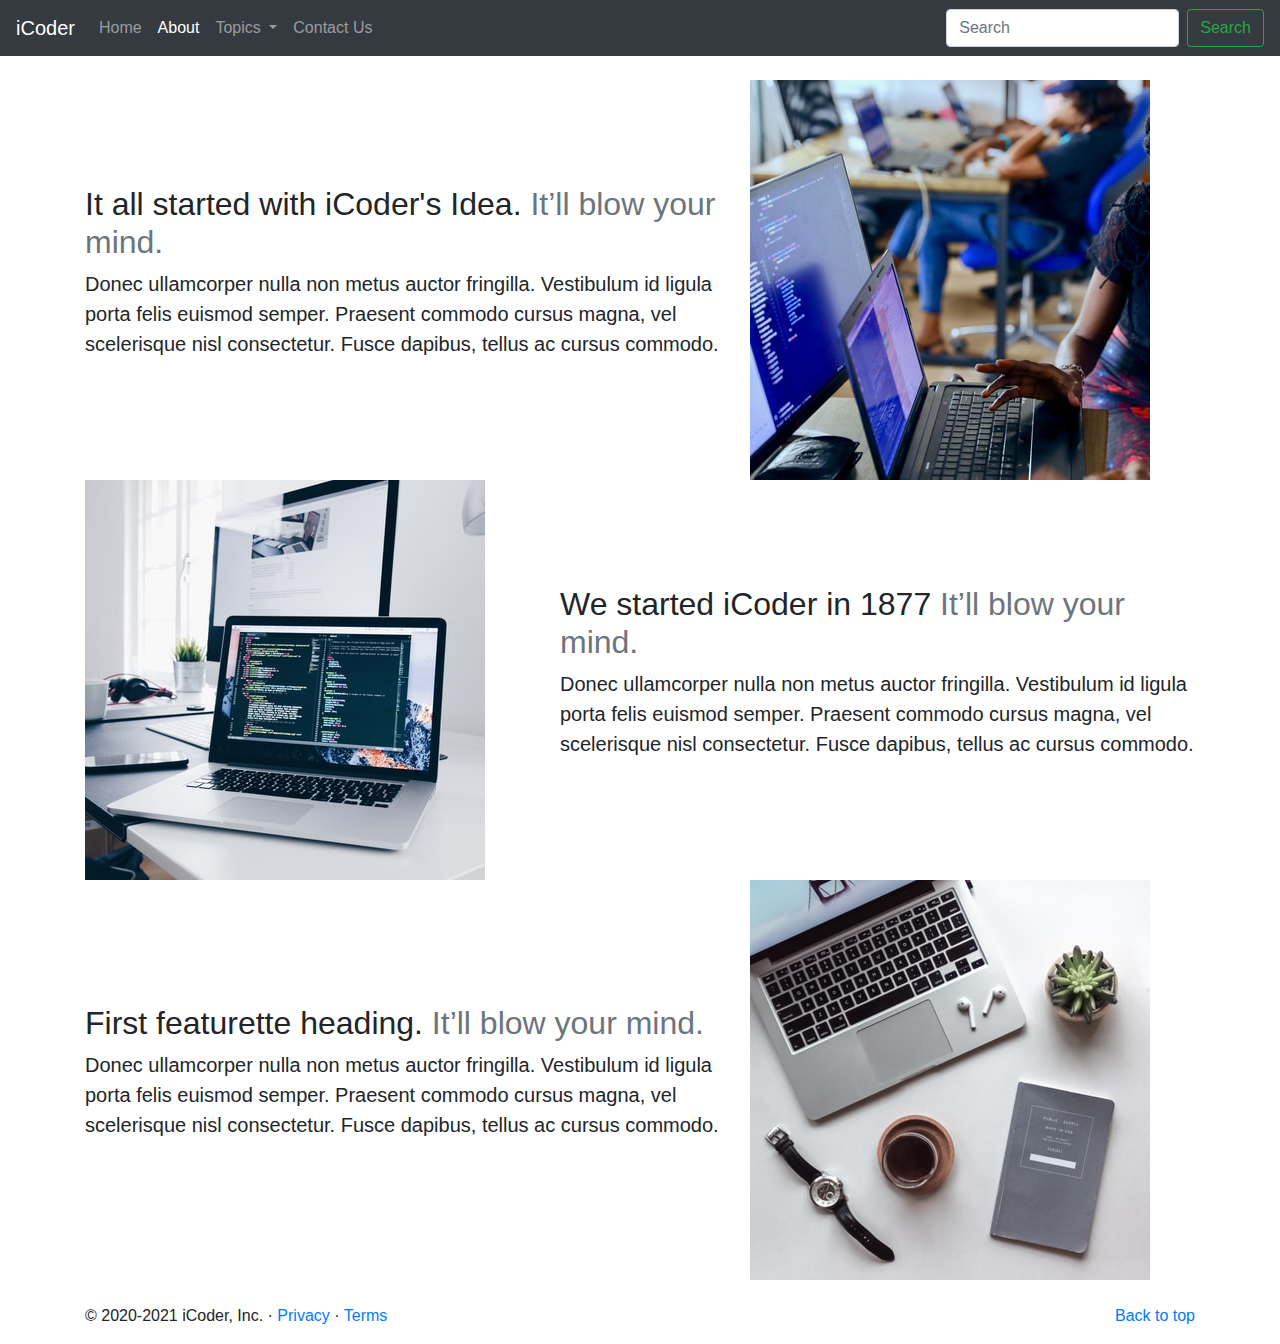
<file: Project - 1 ( iCoder - CWH )/about.html>
<!doctype html>
<html lang="en">

<head>
    <!-- Required meta tags -->
    <meta charset="utf-8">
    <meta name="viewport" content="width=device-width, initial-scale=1, shrink-to-fit=no">

    <!-- Bootstrap CSS -->
    <link rel="stylesheet" href="https://stackpath.bootstrapcdn.com/bootstrap/4.4.1/css/bootstrap.min.css"
        integrity="sha384-Vkoo8x4CGsO3+Hhxv8T/Q5PaXtkKtu6ug5TOeNV6gBiFeWPGFN9MuhOf23Q9Ifjh" crossorigin="anonymous">

    <title>iCoder - Himank</title>
</head>

<body>
    <nav class="navbar navbar-expand-lg navbar-dark bg-dark">
        <a class="navbar-brand" href="#">iCoder</a>
        <button class="navbar-toggler" type="button" data-toggle="collapse" data-target="#navbarSupportedContent"
            aria-controls="navbarSupportedContent" aria-expanded="false" aria-label="Toggle navigation">
            <span class="navbar-toggler-icon"></span>
        </button>

        <div class="collapse navbar-collapse" id="navbarSupportedContent">
            <ul class="navbar-nav mr-auto">
                <li class="nav-item">
                    <a class="nav-link" href="/">Home <span class="sr-only">(current)</span></a>
                </li>
                <li class="nav-item active">
                    <a class="nav-link" href="/about.html">About</a>
                </li>

                <li class="nav-item dropdown">
                    <a class="nav-link dropdown-toggle" href="#" id="navbarDropdown" role="button"
                        data-toggle="dropdown" aria-haspopup="true" aria-expanded="false">
                        Topics
                    </a>
                    <div class="dropdown-menu" aria-labelledby="navbarDropdown">
                        <a class="dropdown-item" href="#">Technology</a>
                        <a class="dropdown-item" href="#">Web Development</a>
                        <div class="dropdown-divider"></div>
                        <a class="dropdown-item" href="#">Support</a>
                        <a class="dropdown-item" href="#">Write for us</a>
                    </div>
                </li>
                <li class="nav-item">
                    <a class="nav-link" href="/contact.html">Contact Us</a>
                </li>


            </ul>
            <form class="form-inline my-2 my-lg-0">
                <input class="form-control mr-sm-2" type="search" placeholder="Search" aria-label="Search">
                <button class="btn btn-outline-success my-2 my-sm-0" type="submit">Search</button>
            </form>
        </div>
    </nav>

    <div class="container my-4">
        <div class="row featurette d-flex justify-content-center align-items-center">
            <div class="col-md-7">
                <h2 class="featurette-heading">It all started with iCoder's Idea. <span class="text-muted">It’ll blow your
                        mind.</span></h2>
                <p class="lead">Donec ullamcorper nulla non metus auctor fringilla. Vestibulum id ligula porta felis
                    euismod semper. Praesent commodo cursus magna, vel scelerisque nisl consectetur. Fusce dapibus,
                    tellus ac cursus commodo.</p>
            </div>
            <div class="col-md-5">
                <img class="img-fluid" src="about-1.jpg" alt="">
                 
            </div>
        </div>
        <div class="row featurette d-flex justify-content-center align-items-center">
            <div class="col-md-7 order-md-2">
                <h2 class="featurette-heading">We started iCoder in 1877 <span class="text-muted">It’ll blow your
                        mind.</span></h2>
                <p class="lead">Donec ullamcorper nulla non metus auctor fringilla. Vestibulum id ligula porta felis
                    euismod semper. Praesent commodo cursus magna, vel scelerisque nisl consectetur. Fusce dapibus,
                    tellus ac cursus commodo.</p>
            </div>
            <div class="col-md-5 order-md-1">
                <img class="img-fluid" src="about-2.jpg" alt="">
                 
            </div>
        </div>
        <div class="row featurette d-flex justify-content-center align-items-center">
            <div class="col-md-7">
                <h2 class="featurette-heading">First featurette heading. <span class="text-muted">It’ll blow your
                        mind.</span></h2>
                <p class="lead">Donec ullamcorper nulla non metus auctor fringilla. Vestibulum id ligula porta felis
                    euismod semper. Praesent commodo cursus magna, vel scelerisque nisl consectetur. Fusce dapibus,
                    tellus ac cursus commodo.</p>
            </div>
            <div class="col-md-5">
                <img class="img-fluid" src="about-3.jpg" alt="">
                 
            </div>
        </div>
    </div>

    <footer class="container">
        <p class="float-right"><a href="#">Back to top</a></p>
        <p>© 2020-2021 iCoder, Inc. · <a href="#">Privacy</a> · <a href="#">Terms</a></p>
      </footer>
    <!-- Optional JavaScript -->
    <!-- jQuery first, then Popper.js, then Bootstrap JS -->
    <script src="https://code.jquery.com/jquery-3.4.1.slim.min.js"
        integrity="sha384-J6qa4849blE2+poT4WnyKhv5vZF5SrPo0iEjwBvKU7imGFAV0wwj1yYfoRSJoZ+n"
        crossorigin="anonymous"></script>
    <script src="https://cdn.jsdelivr.net/npm/popper.js@1.16.0/dist/umd/popper.min.js"
        integrity="sha384-Q6E9RHvbIyZFJoft+2mJbHaEWldlvI9IOYy5n3zV9zzTtmI3UksdQRVvoxMfooAo"
        crossorigin="anonymous"></script>
    <script src="https://stackpath.bootstrapcdn.com/bootstrap/4.4.1/js/bootstrap.min.js"
        integrity="sha384-wfSDF2E50Y2D1uUdj0O3uMBJnjuUD4Ih7YwaYd1iqfktj0Uod8GCExl3Og8ifwB6"
        crossorigin="anonymous"></script>
</body>

</html>
</file>
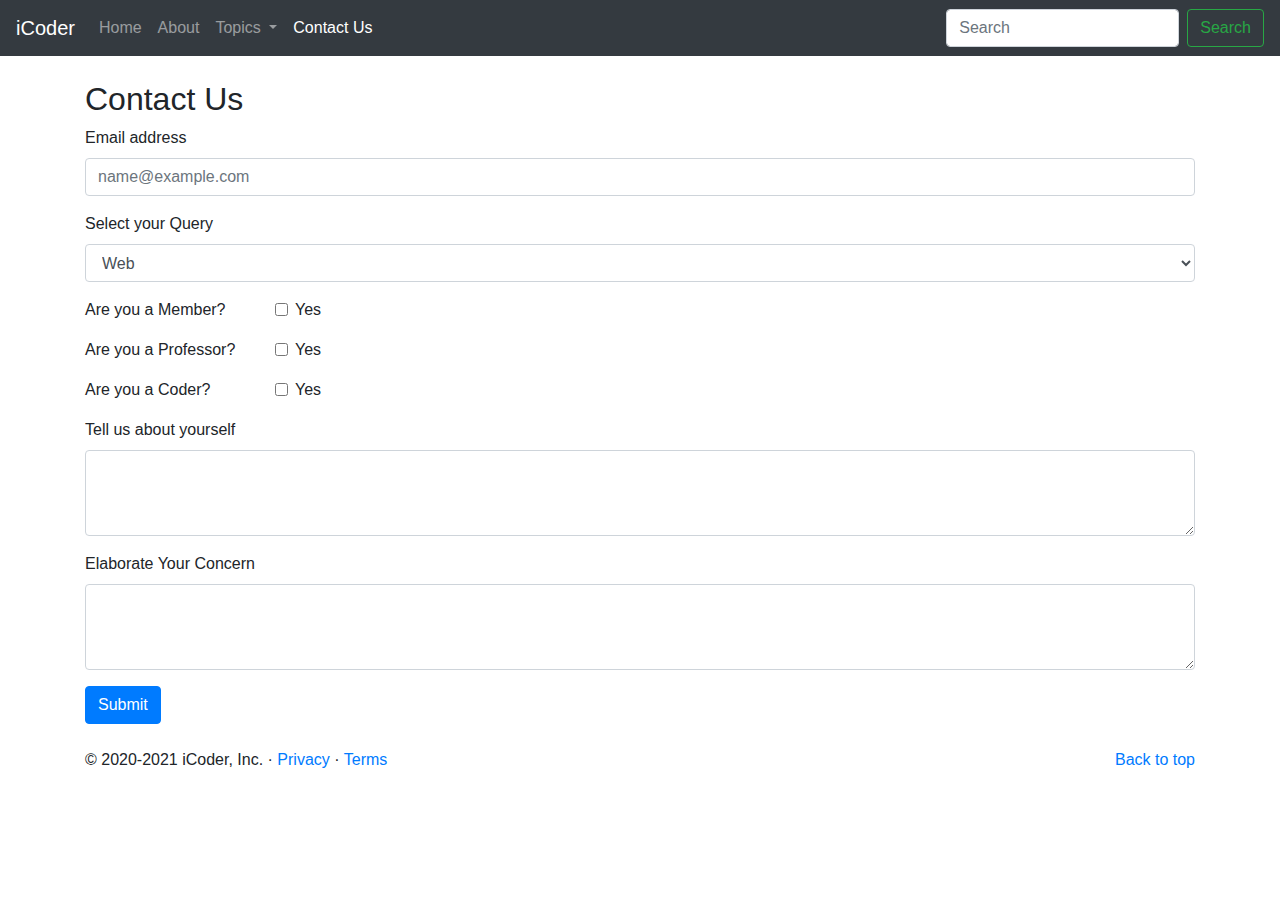
<file: Project - 1 ( iCoder - CWH )/contact.html>
<!doctype html>
<html lang="en">

<head>
    <!-- Required meta tags -->
    <meta charset="utf-8">
    <meta name="viewport" content="width=device-width, initial-scale=1, shrink-to-fit=no">

    <!-- Bootstrap CSS -->
    <link rel="stylesheet" href="https://stackpath.bootstrapcdn.com/bootstrap/4.4.1/css/bootstrap.min.css"
        integrity="sha384-Vkoo8x4CGsO3+Hhxv8T/Q5PaXtkKtu6ug5TOeNV6gBiFeWPGFN9MuhOf23Q9Ifjh" crossorigin="anonymous">

    <title>iCoder - Himank</title>
</head>

<body>
    <nav class="navbar navbar-expand-lg navbar-dark bg-dark">
        <a class="navbar-brand" href="#">iCoder</a>
        <button class="navbar-toggler" type="button" data-toggle="collapse" data-target="#navbarSupportedContent"
            aria-controls="navbarSupportedContent" aria-expanded="false" aria-label="Toggle navigation">
            <span class="navbar-toggler-icon"></span>
        </button>

        <div class="collapse navbar-collapse" id="navbarSupportedContent">
            <ul class="navbar-nav mr-auto">
                <li class="nav-item">
                    <a class="nav-link" href="/">Home <span class="sr-only">(current)</span></a>
                </li>
                <li class="nav-item">
                    <a class="nav-link" href="/about.html">About</a>
                </li>

                <li class="nav-item dropdown">
                    <a class="nav-link dropdown-toggle" href="#" id="navbarDropdown" role="button"
                        data-toggle="dropdown" aria-haspopup="true" aria-expanded="false">
                        Topics
                    </a>
                    <div class="dropdown-menu" aria-labelledby="navbarDropdown">
                        <a class="dropdown-item" href="#">Technology</a>
                        <a class="dropdown-item" href="#">Web Development</a>
                        <div class="dropdown-divider"></div>
                        <a class="dropdown-item" href="#">Support</a>
                        <a class="dropdown-item" href="#">Write for us</a>
                    </div>
                </li>
                <li class="nav-item active">
                    <a class="nav-link" href="/contact.html">Contact Us</a>
                </li>


            </ul>
            <form class="form-inline my-2 my-lg-0">
                <input class="form-control mr-sm-2" type="search" placeholder="Search" aria-label="Search">
                <button class="btn btn-outline-success my-2 my-sm-0" type="submit">Search</button>
            </form>
        </div>
    </nav>

    <div class="container my-4">
        <h2>Contact Us</h2>
        <form>
            <div class="form-group">
                <label for="exampleFormControlInput1">Email address</label>
                <input type="email" class="form-control" id="exampleFormControlInput1" placeholder="name@example.com">
            </div>
            <div class="form-group">
                <label for="exampleFormControlSelect1">Select your Query</label>
                <select class="form-control" id="exampleFormControlSelect1">
                    <option>Web</option>
                    <option>Tech Stack</option>
                    <option>Technology</option>
                    <option>Others</option>
                </select>
            </div>
            <div class="form-group row">
                <div class="col-sm-2">Are you a Member?</div>
                <div class="col-sm-10">
                    <div class="form-check">
                        <input class="form-check-input" type="checkbox" id="gridCheck1">
                        <label class="form-check-label" for="gridCheck1">
                            Yes
                        </label>
                    </div>
                </div>
            </div>
            <div class="form-group row">
                <div class="col-sm-2">Are you a Professor?</div>
                <div class="col-sm-10">
                    <div class="form-check">
                        <input class="form-check-input" type="checkbox" id="gridCheck2">
                        <label class="form-check-label" for="gridCheck2">
                            Yes
                        </label>
                    </div>
                </div>
            </div>
            <div class="form-group row">
                <div class="col-sm-2">Are you a Coder?</div>
                <div class="col-sm-10">
                    <div class="form-check">
                        <input class="form-check-input" type="checkbox" id="gridCheck3">
                        <label class="form-check-label" for="gridCheck3">
                            Yes
                        </label>
                    </div>
                </div>
            </div>

            <div class="form-group">
                <label for="exampleFormControlTextarea1">Tell us about yourself</label>
                <textarea class="form-control" id="exampleFormControlTextarea1" rows="3"></textarea>
            </div>
            <div class="form-group">
                <label for="exampleFormControlTextarea2">Elaborate Your Concern</label>
                <textarea class="form-control" id="exampleFormControlTextarea2" rows="3"></textarea>
            </div>
            <button class="btn btn-primary">Submit</button>
        </form>

    </div>

    <footer class="container">
        <p class="float-right"><a href="#">Back to top</a></p>
        <p>© 2020-2021 iCoder, Inc. · <a href="#">Privacy</a> · <a href="#">Terms</a></p>
    </footer>
    <!-- Optional JavaScript -->
    <!-- jQuery first, then Popper.js, then Bootstrap JS -->
    <script src="https://code.jquery.com/jquery-3.4.1.slim.min.js"
        integrity="sha384-J6qa4849blE2+poT4WnyKhv5vZF5SrPo0iEjwBvKU7imGFAV0wwj1yYfoRSJoZ+n"
        crossorigin="anonymous"></script>
    <script src="https://cdn.jsdelivr.net/npm/popper.js@1.16.0/dist/umd/popper.min.js"
        integrity="sha384-Q6E9RHvbIyZFJoft+2mJbHaEWldlvI9IOYy5n3zV9zzTtmI3UksdQRVvoxMfooAo"
        crossorigin="anonymous"></script>
    <script src="https://stackpath.bootstrapcdn.com/bootstrap/4.4.1/js/bootstrap.min.js"
        integrity="sha384-wfSDF2E50Y2D1uUdj0O3uMBJnjuUD4Ih7YwaYd1iqfktj0Uod8GCExl3Og8ifwB6"
        crossorigin="anonymous"></script>
</body>

</html>
</file>
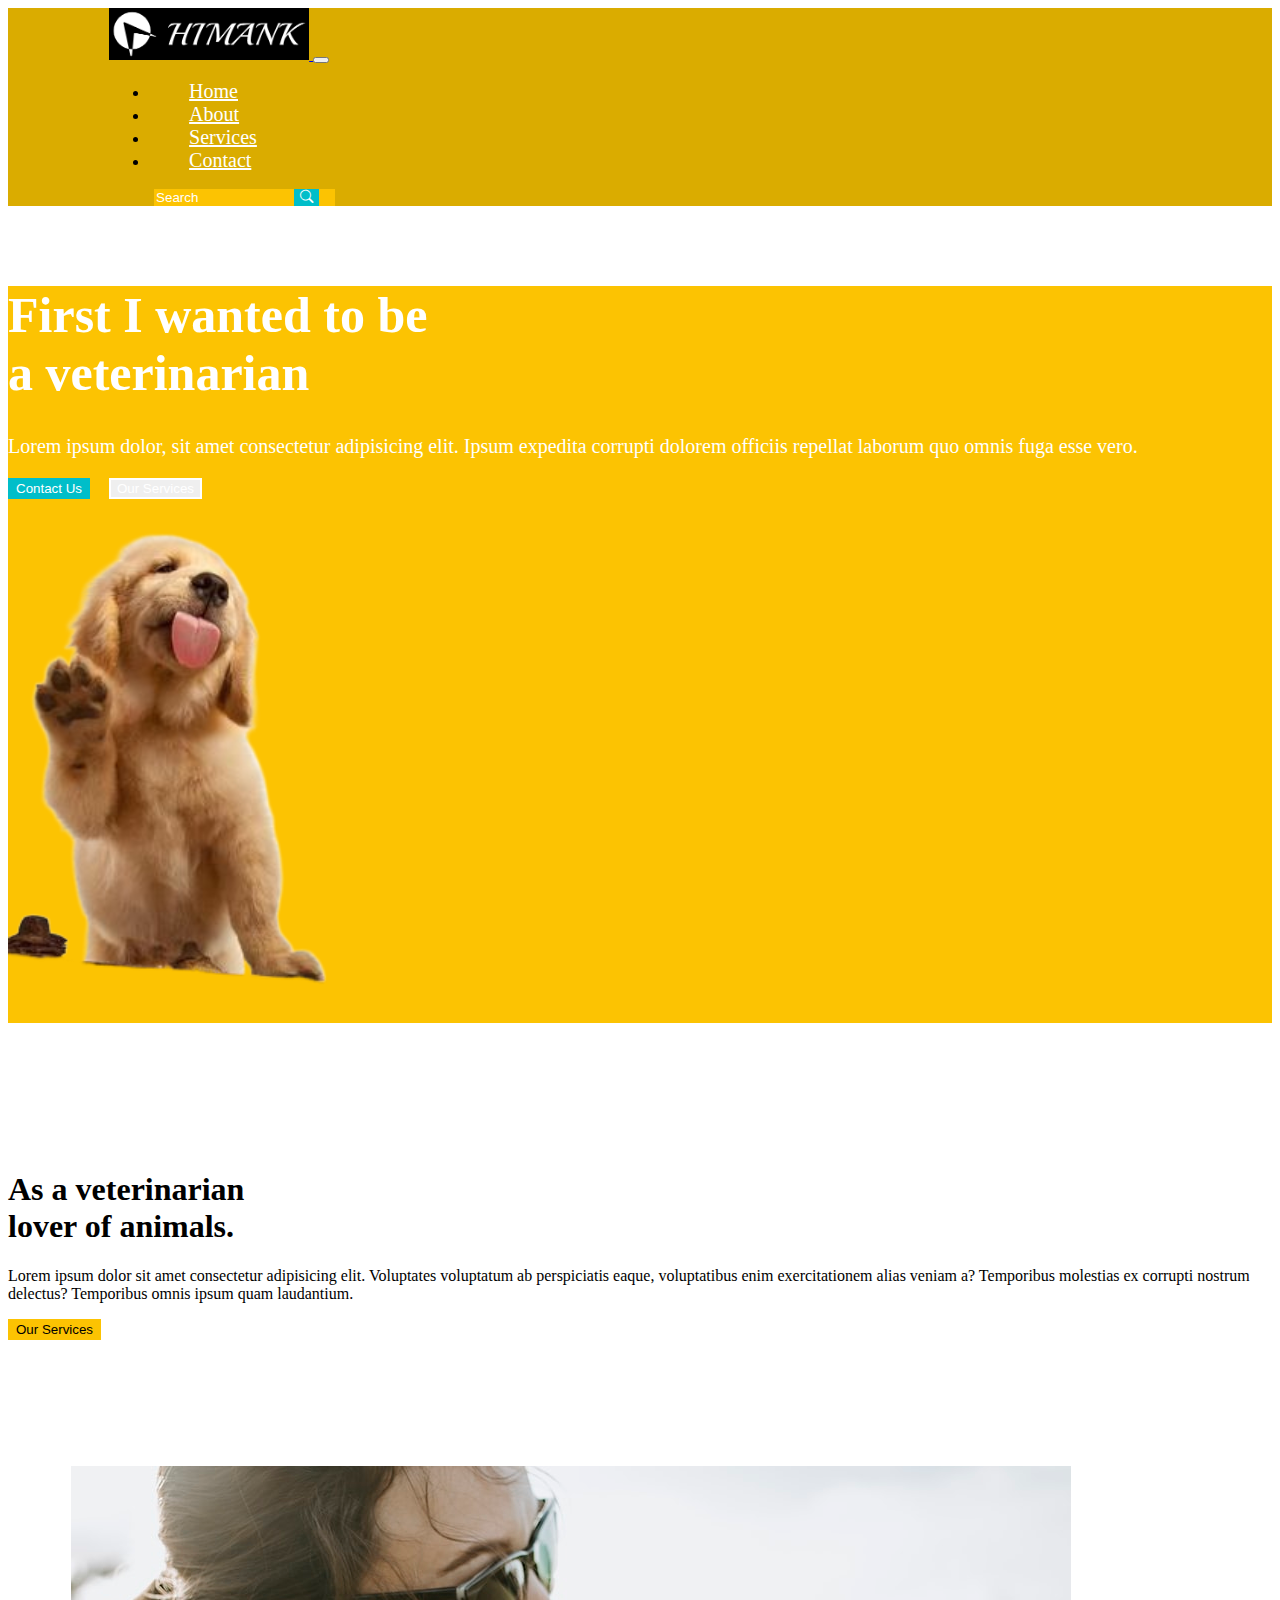
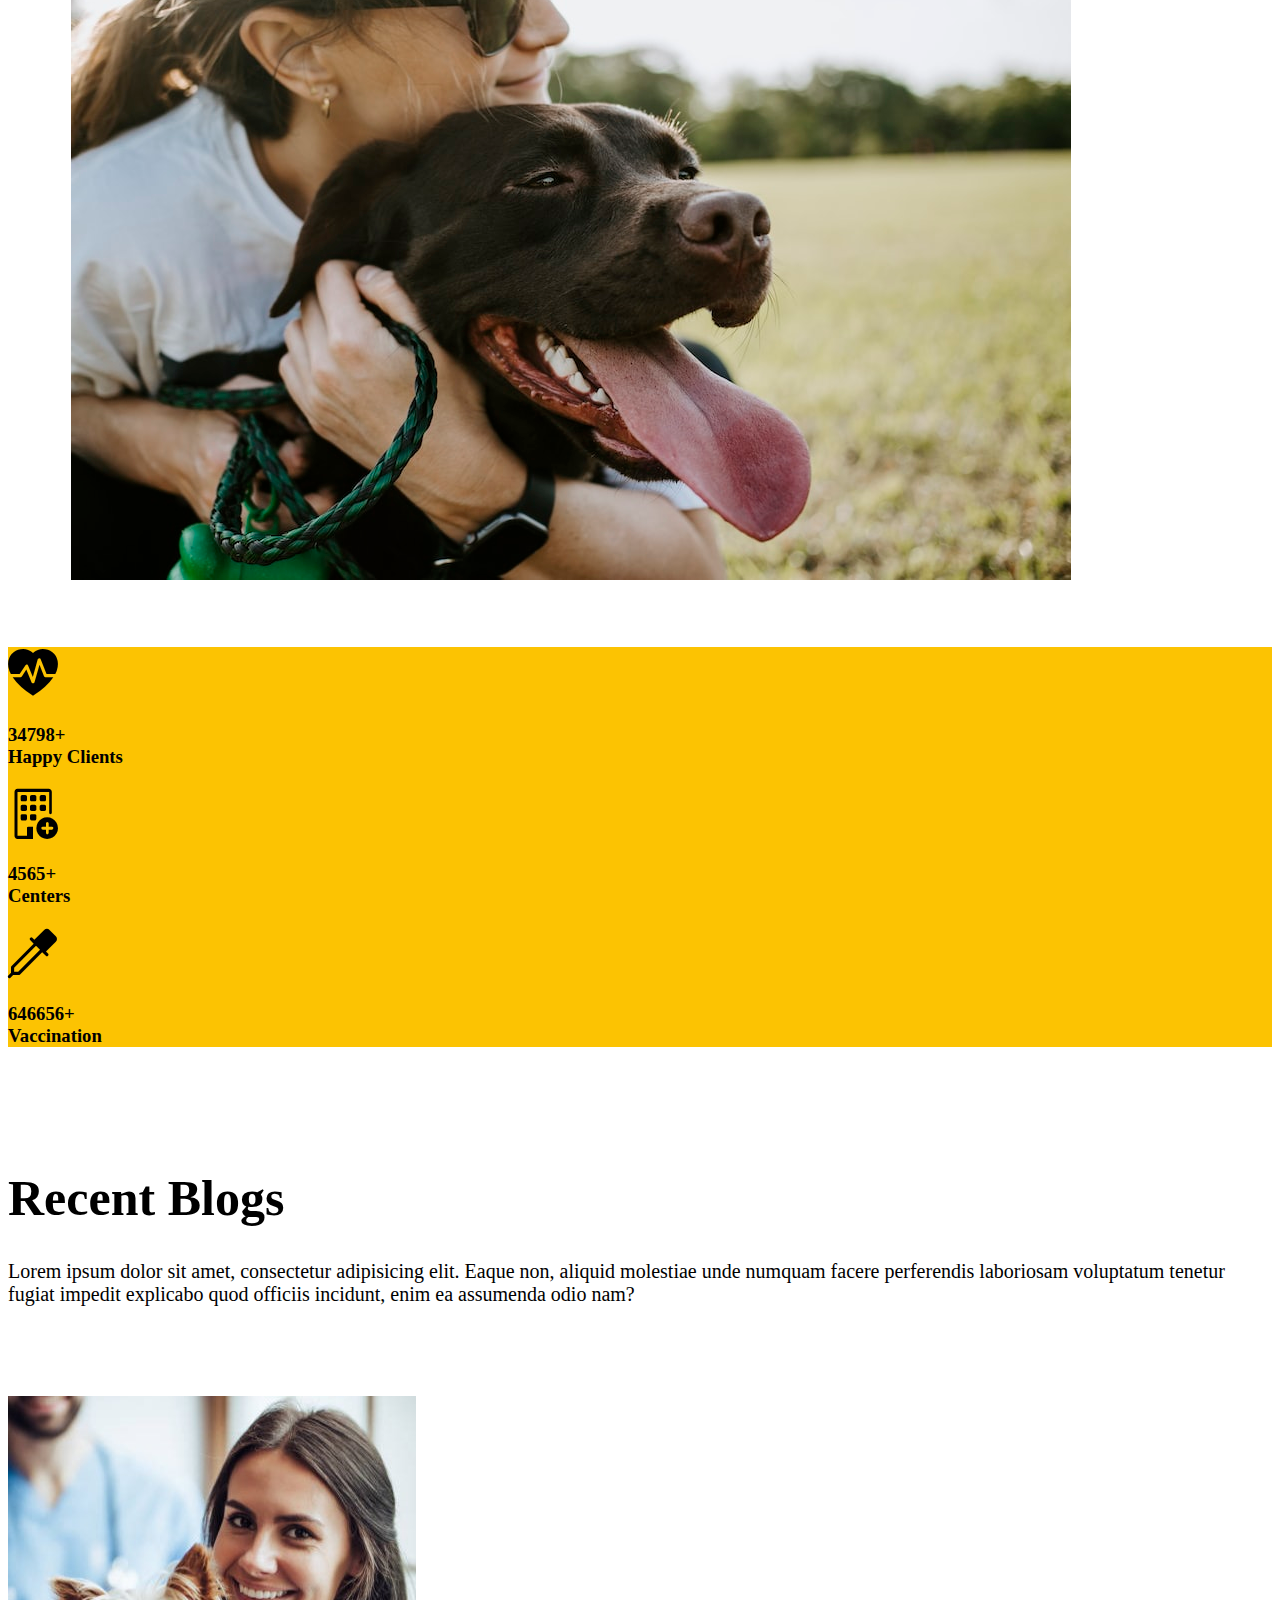
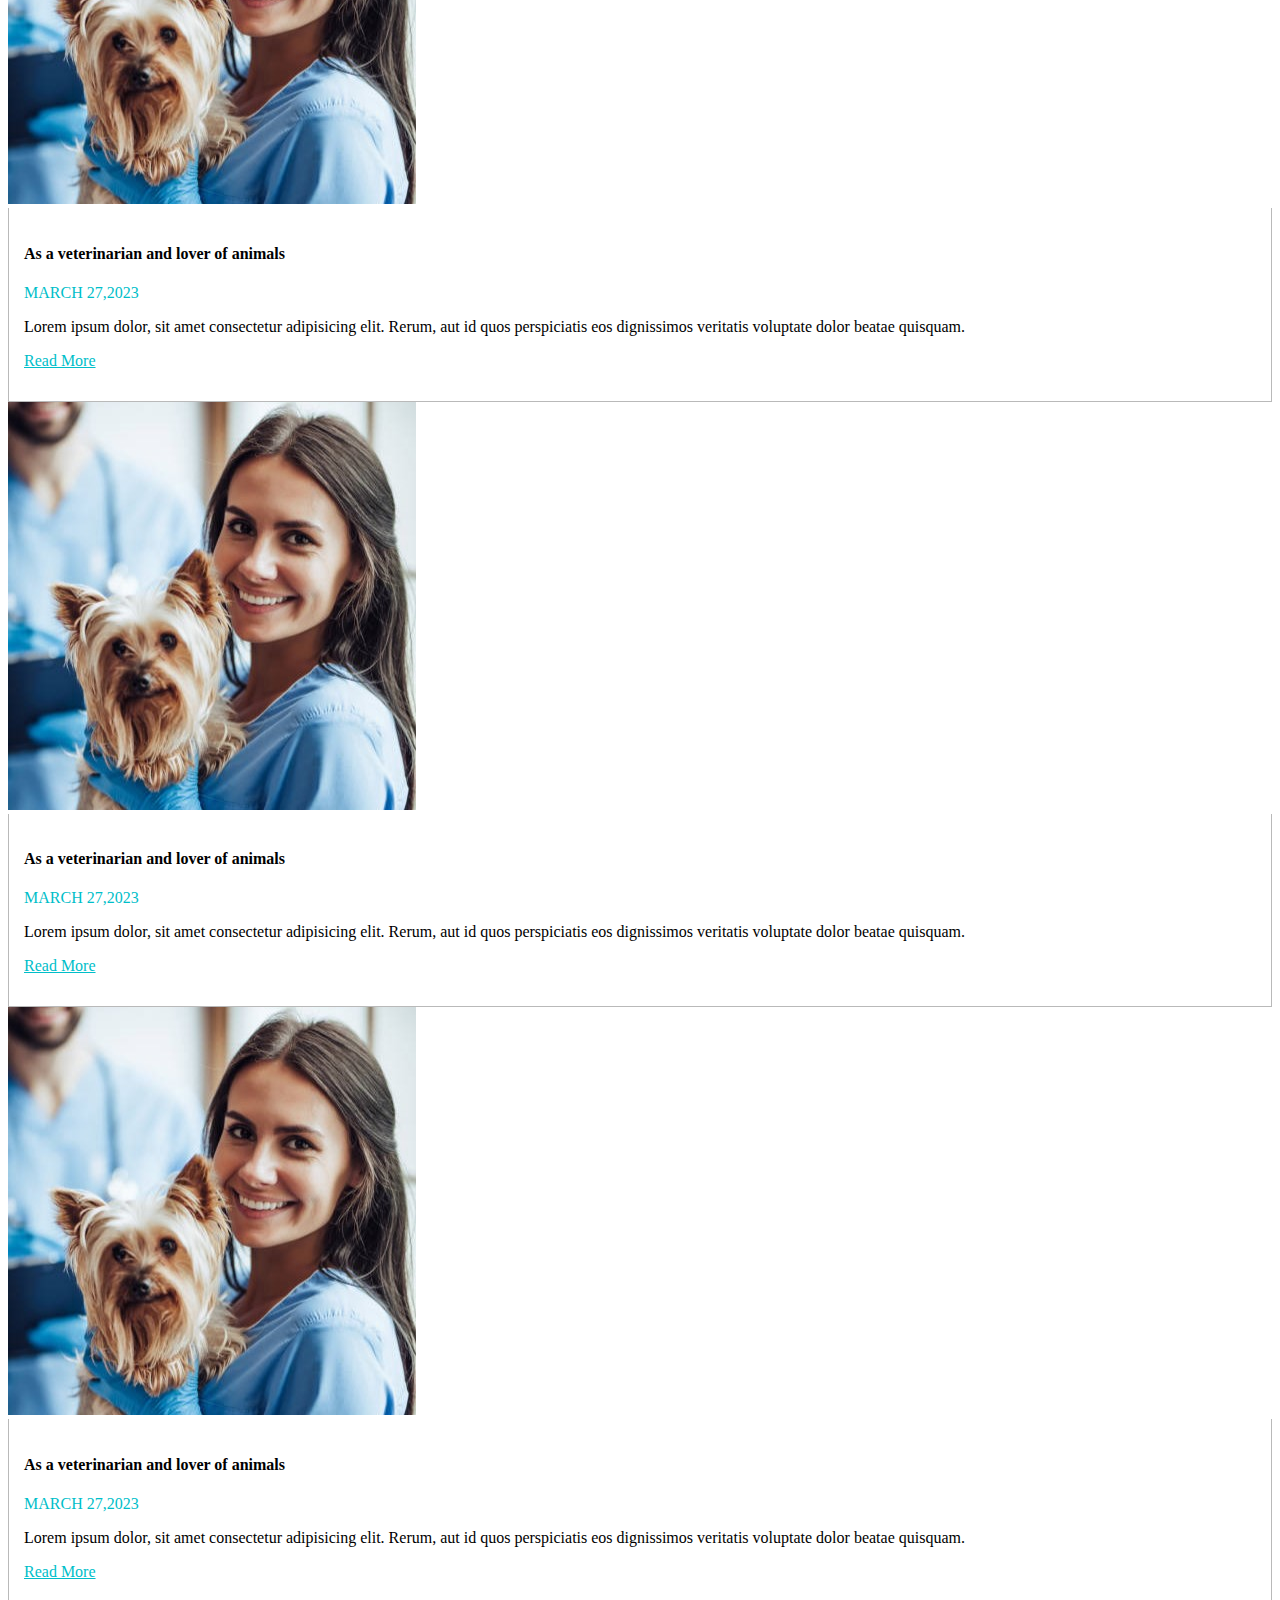
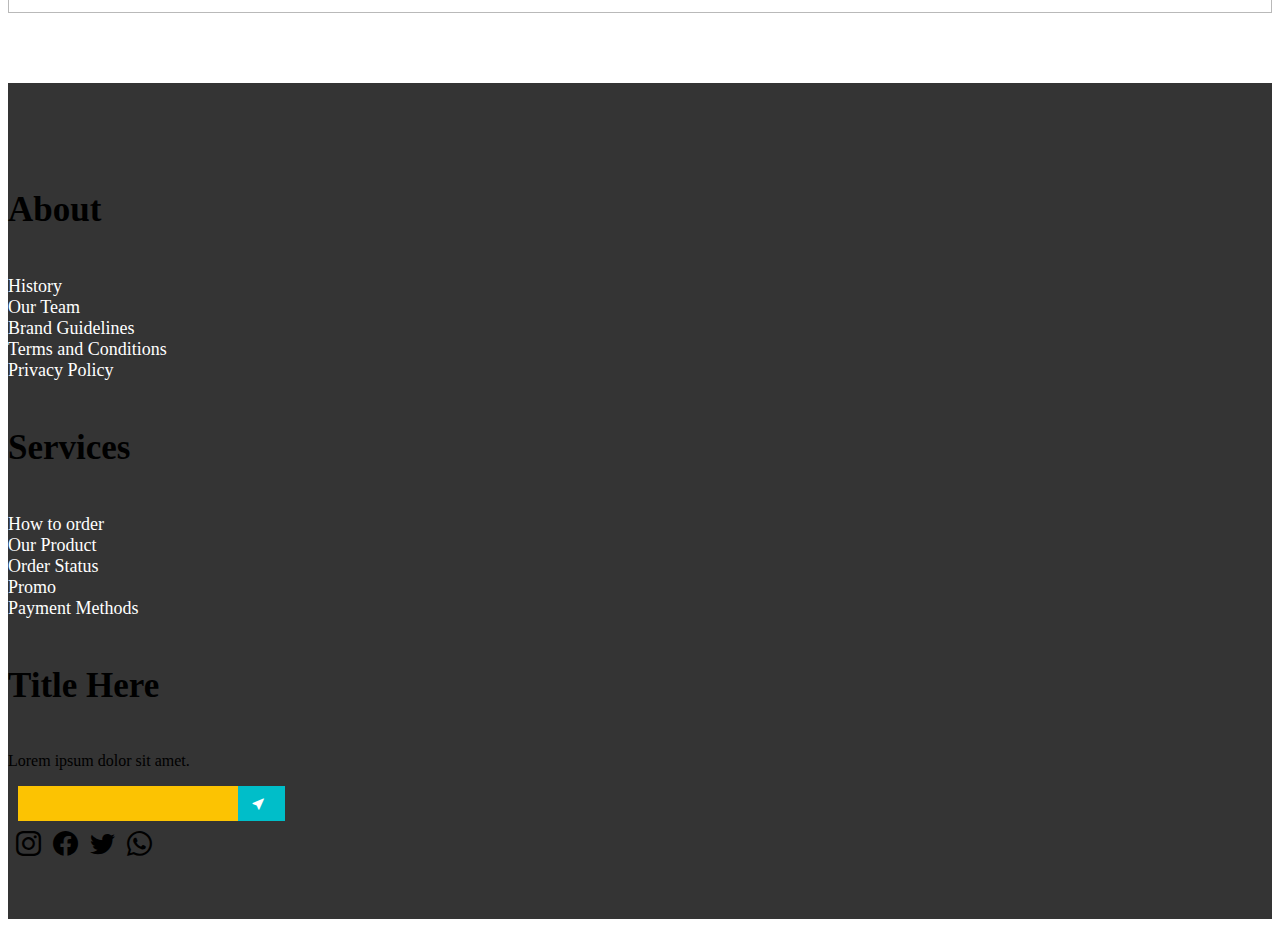
<file: Project - 2/Project2.html>
<!doctype html>
<html lang="en">

<head>
    <meta charset="utf-8">
    <meta name="viewport" content="width=device-width, initial-scale=1">
    <link rel="stylesheet" href="https://cdn.jsdelivr.net/npm/bootstrap-icons@1.10.3/font/bootstrap-icons.css">
    <link rel="stylesheet" href="Project2.css">
    <title>Project-2</title>
    <link href="https://cdn.jsdelivr.net/npm/bootstrap@5.3.0-alpha2/dist/css/bootstrap.min.css" rel="stylesheet"
        integrity="sha384-aFq/bzH65dt+w6FI2ooMVUpc+21e0SRygnTpmBvdBgSdnuTN7QbdgL+OapgHtvPp" crossorigin="anonymous">
</head>

<body>
    <nav class="navbar navbar-expand-lg navbar-dark p-3" id="top_nav">
        <div class="container-fluid">
            <a class="navbar-brand" href="#">
                <img src="Images/logo.png" class="img-fluid" style="width: 200px;" alt="">
            </a>
            <button class="navbar-toggler" type="button" data-bs-toggle="collapse"
                data-bs-target="#navbarSupportedContent" aria-controls="navbarSupportedContent" aria-expanded="false"
                aria-label="Toggle navigation">
                <span class="navbar-toggler-icon"></span>
            </button>
            <div class="collapse navbar-collapse" id="navbarSupportedContent">
                <ul class="navbar-nav me-auto mb-2 mb-lg-0">
                    <li class="nav-item">
                        <a class="nav-link active" aria-current="page" href="#">Home</a>
                    </li>
                    <li class="nav-item">
                        <a class="nav-link" href="#">About</a>
                    </li>
                    <li class="nav-item">
                        <a class="nav-link" href="#">Services</a>
                    </li>
                    <li class="nav-item">
                        <a class="nav-link" href="#">Contact</a>
                    </li>
                </ul>
                <form class="d-flex" role="search" id="searchform">
                    <input class="form-control me-2" type="search" placeholder="Search" aria-label="Search" id="searchbox">
                    <button class="btn btn-outline-success" type="submit" id="searchbtn"><i class="bi bi-search"></i></button>
                </form>
            </div>
        </div>
    </nav>

    <div class="container-fluid">
        <!-- Banner -->
        <div class="row justify-content-center" id="banner">
            <div class="col-md-7 col-11" id="bannertext">
                <h1>First I wanted to be <br> a veterinarian</h1>
                <p>Lorem ipsum dolor, sit amet consectetur adipisicing elit. Ipsum expedita corrupti dolorem officiis repellat laborum quo omnis fuga esse vero.</p>
                <button type="button" class="btn" id="banner-btn-1">Contact Us</button>
                <button type="button" class="btn" id="banner-btn-2">Our Services</button>
            </div>
            <div class="col-md-3 d-none d-md-block" id="bannering">
                <img src="Images/puppy1.png" alt="" class="img-fluid">
            </div>
        </div>

        <!-- Service -->
        <div class="row justify-content-center">
            <div class="col-md-5 col-11" id="service-text">
                <h1>As a veterinarian <br> lover of animals.</h1>
                <p>Lorem ipsum dolor sit amet consectetur adipisicing elit. Voluptates voluptatum ab perspiciatis eaque, voluptatibus enim exercitationem alias veniam a? Temporibus molestias ex corrupti nostrum delectus? Temporibus omnis ipsum quam laudantium.</p>
                <button type="button" class="btn" id="service-btn">Our Services</button>
            </div>
            <div class="col-md-5" id="service-img">
                <img src="Images/dog.jpeg" alt="" class="img-fluid">
            </div>
        </div>

        <!-- Counter -->
        <div class="row justify-content-center" id="counter-section">
            <div class="col-md-3 text-center text-white mt-5 mb-5">
                <i class="bi bi-heart-pulse-fill counter-icon"></i>
                <h3>
                    34798+ <br>
                    Happy Clients
                </h3>
            </div>
            <div class="col-md-3 text-center text-white mt-5 mb-5">
                <i class="bi bi-building-add counter-icon"></i>
                <h3>
                    4565+ <br>
                    Centers
                </h3>
            </div>
            <div class="col-md-3 text-center text-white mt-5 mb-5">
                <i class="bi bi-eyedropper counter-icon"></i>
                <h3>
                    646656+ <br>
                    Vaccination
                </h3>
            </div>
        </div>

        <!-- blog -->
        <div class="row justify-content-center" id="blog">
            <div class="col-10 text-center">
                <h1 id="blog-title">Recent Blogs</h1>
                <p id="blog-p">Lorem ipsum dolor sit amet, consectetur adipisicing elit. Eaque non, aliquid molestiae unde numquam facere perferendis laboriosam voluptatum tenetur fugiat impedit explicabo quod officiis incidunt, enim ea assumenda odio nam?</p>
            </div>

            <div class="col-md-3 col-11 mt-4">
                <img src="Images/dog3.jpg" alt="" class="img-fluid">
                <div class="article-detail">
                    <h4 class="article-title">As a veterinarian and lover of animals</h4>
                    <p class="article-date">MARCH 27,2023</p>
                    <P class="article-desc">Lorem ipsum dolor, sit amet consectetur adipisicing elit. Rerum, aut id quos perspiciatis eos dignissimos veritatis voluptate dolor beatae quisquam.</P>
                    <p><a href="#" class="article-link">Read More</a></p>
                </div>
            </div>
            <div class="col-md-3 col-11 mt-4">
                <img src="Images/dog3.jpg" alt="" class="img-fluid">
                <div class="article-detail">
                    <h4 class="article-title">As a veterinarian and lover of animals</h4>
                    <p class="article-date">MARCH 27,2023</p>
                    <P class="article-desc">Lorem ipsum dolor, sit amet consectetur adipisicing elit. Rerum, aut id quos perspiciatis eos dignissimos veritatis voluptate dolor beatae quisquam.</P>
                    <p><a href="#" class="article-link">Read More</a></p>
                </div>
            </div>
            <div class="col-md-3 col-11 mt-4">
                <img src="Images/dog3.jpg" alt="" class="img-fluid">
                <div class="article-detail">
                    <h4 class="article-title">As a veterinarian and lover of animals</h4>
                    <p class="article-date">MARCH 27,2023</p>
                    <P class="article-desc">Lorem ipsum dolor, sit amet consectetur adipisicing elit. Rerum, aut id quos perspiciatis eos dignissimos veritatis voluptate dolor beatae quisquam.</P>
                    <p><a href="#" class="article-link">Read More</a></p>
                </div>
            </div>
        </div>

        <!-- Footer -->
        <div class="row justify-content-center text-white" id="footer">
            <div class="col-md-3 col-11">
                <h4>About</h4>
                <a href="">History</a><br>
                <a href="">Our Team</a><br>
                <a href="">Brand Guidelines</a><br>
                <a href="">Terms and Conditions</a><br>
                <a href="">Privacy Policy</a>
            </div>
            <div class="col-md-2 col-11">
                <h4>Services</h4>
                <a href="">How to order</a><br>
                <a href="">Our Product</a><br>
                <a href="">Order Status</a><br>
                <a href="">Promo</a><br>
                <a href="">Payment Methods</a>
            </div>
            <div class="col-md-4 text-end col-11 title">
                <h4>Title Here</h4>
                <p>Lorem ipsum dolor sit amet.</p>
                <form action="" id="footer-form">
                    <input type="text" name="" id="footer-searchbox">
                    <button type="submit" id="footer-search-submit">
                        <i class="bi bi-cursor-fill"></i>
                    </button>
                </form>
                <i class="bi bi-instagram social-icon"></i>
                <i class="bi bi-facebook social-icon"></i>
                <i class="bi bi-twitter social-icon"></i>
                <i class="bi bi-whatsapp social-icon"></i>
            </div>
        </div>

    </div>

    <script src="https://cdn.jsdelivr.net/npm/bootstrap@5.3.0-alpha2/dist/js/bootstrap.bundle.min.js"
        integrity="sha384-qKXV1j0HvMUeCBQ+QVp7JcfGl760yU08IQ+GpUo5hlbpg51QRiuqHAJz8+BrxE/N"
        crossorigin="anonymous"></script>
</body>

</html>
</file>
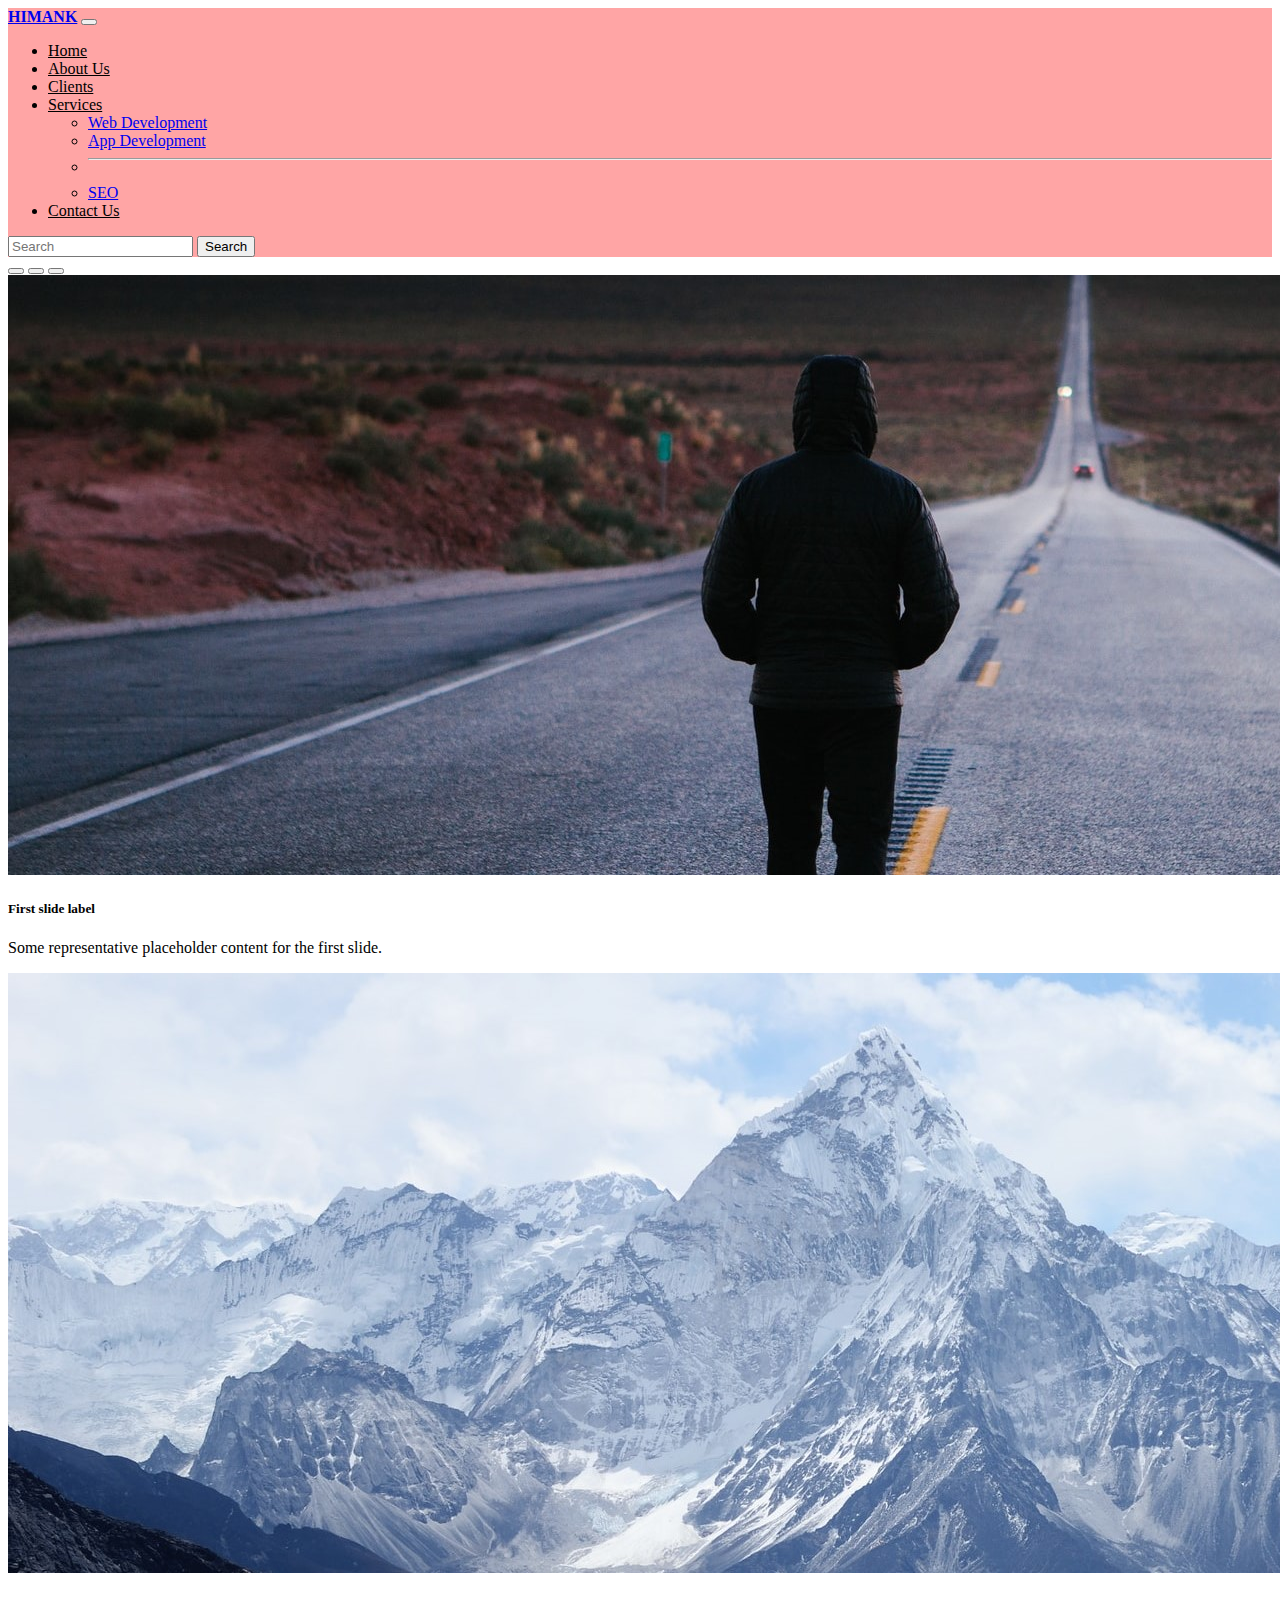
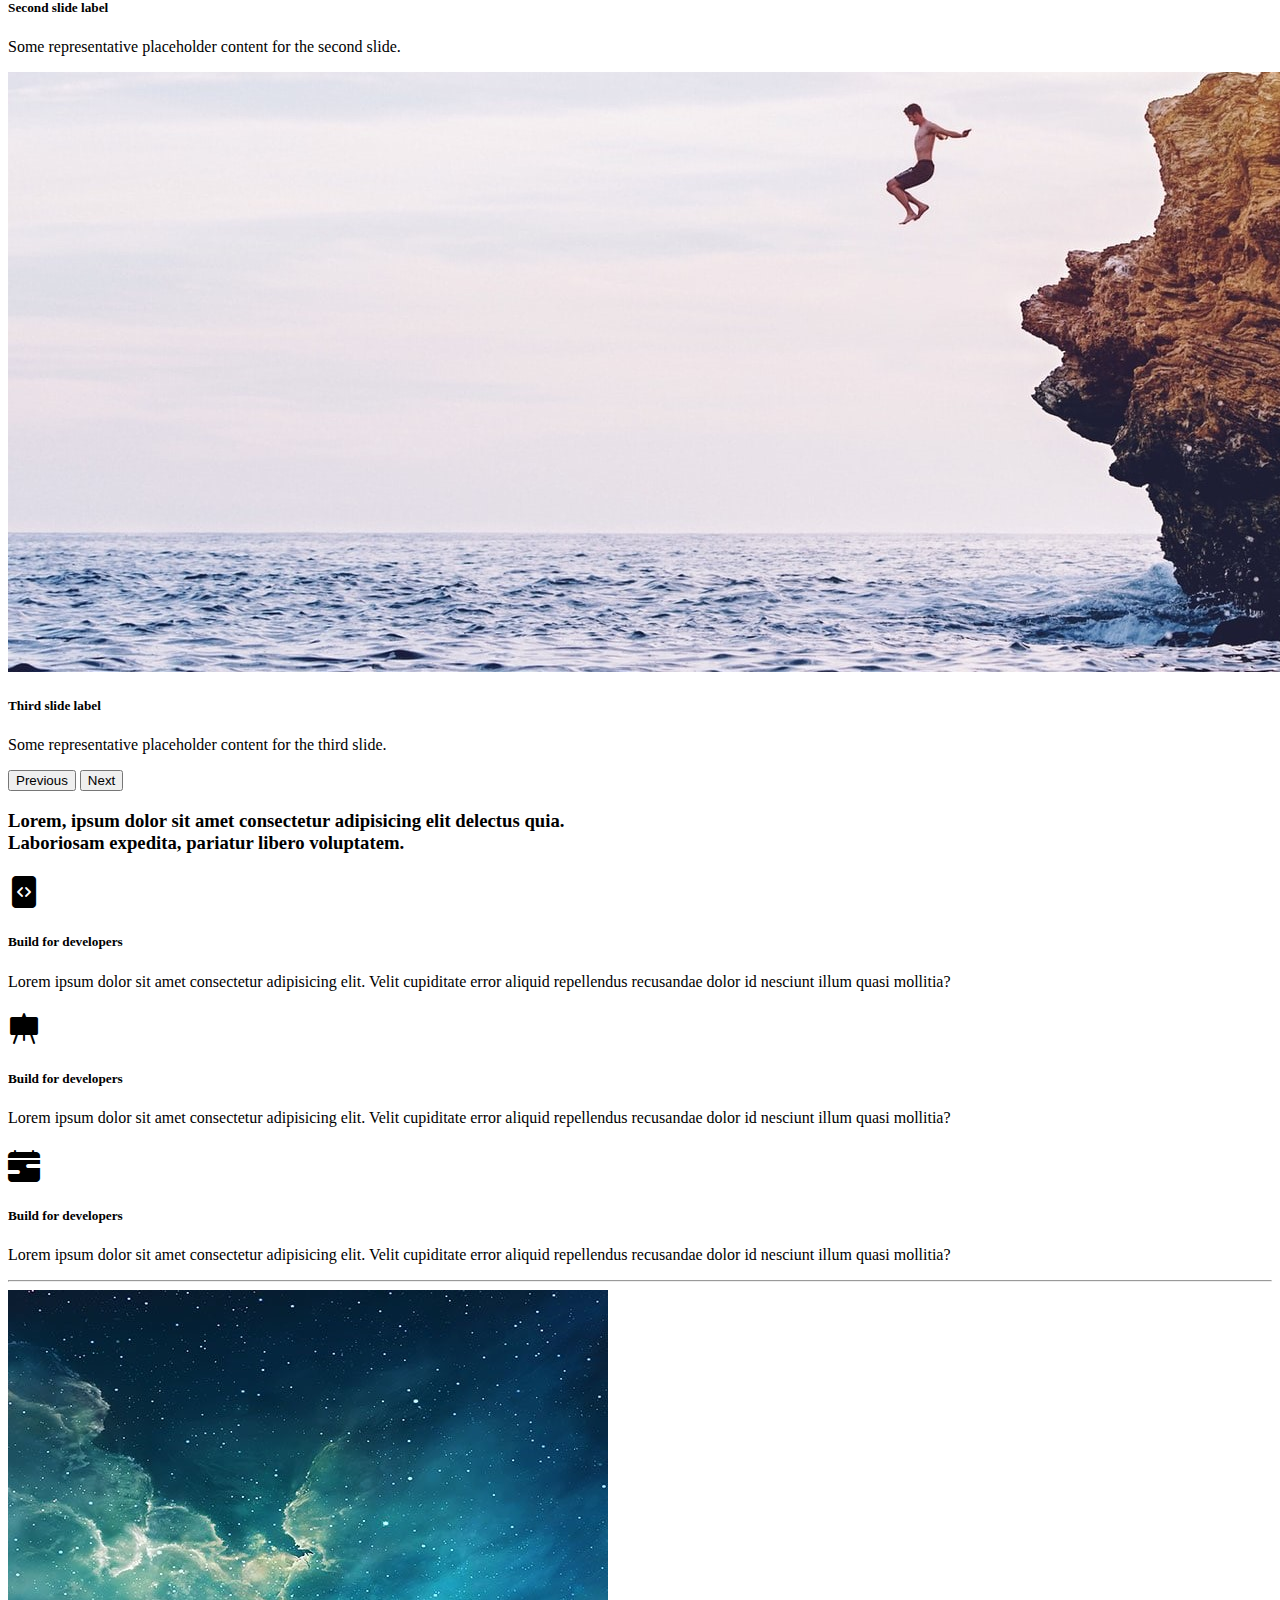
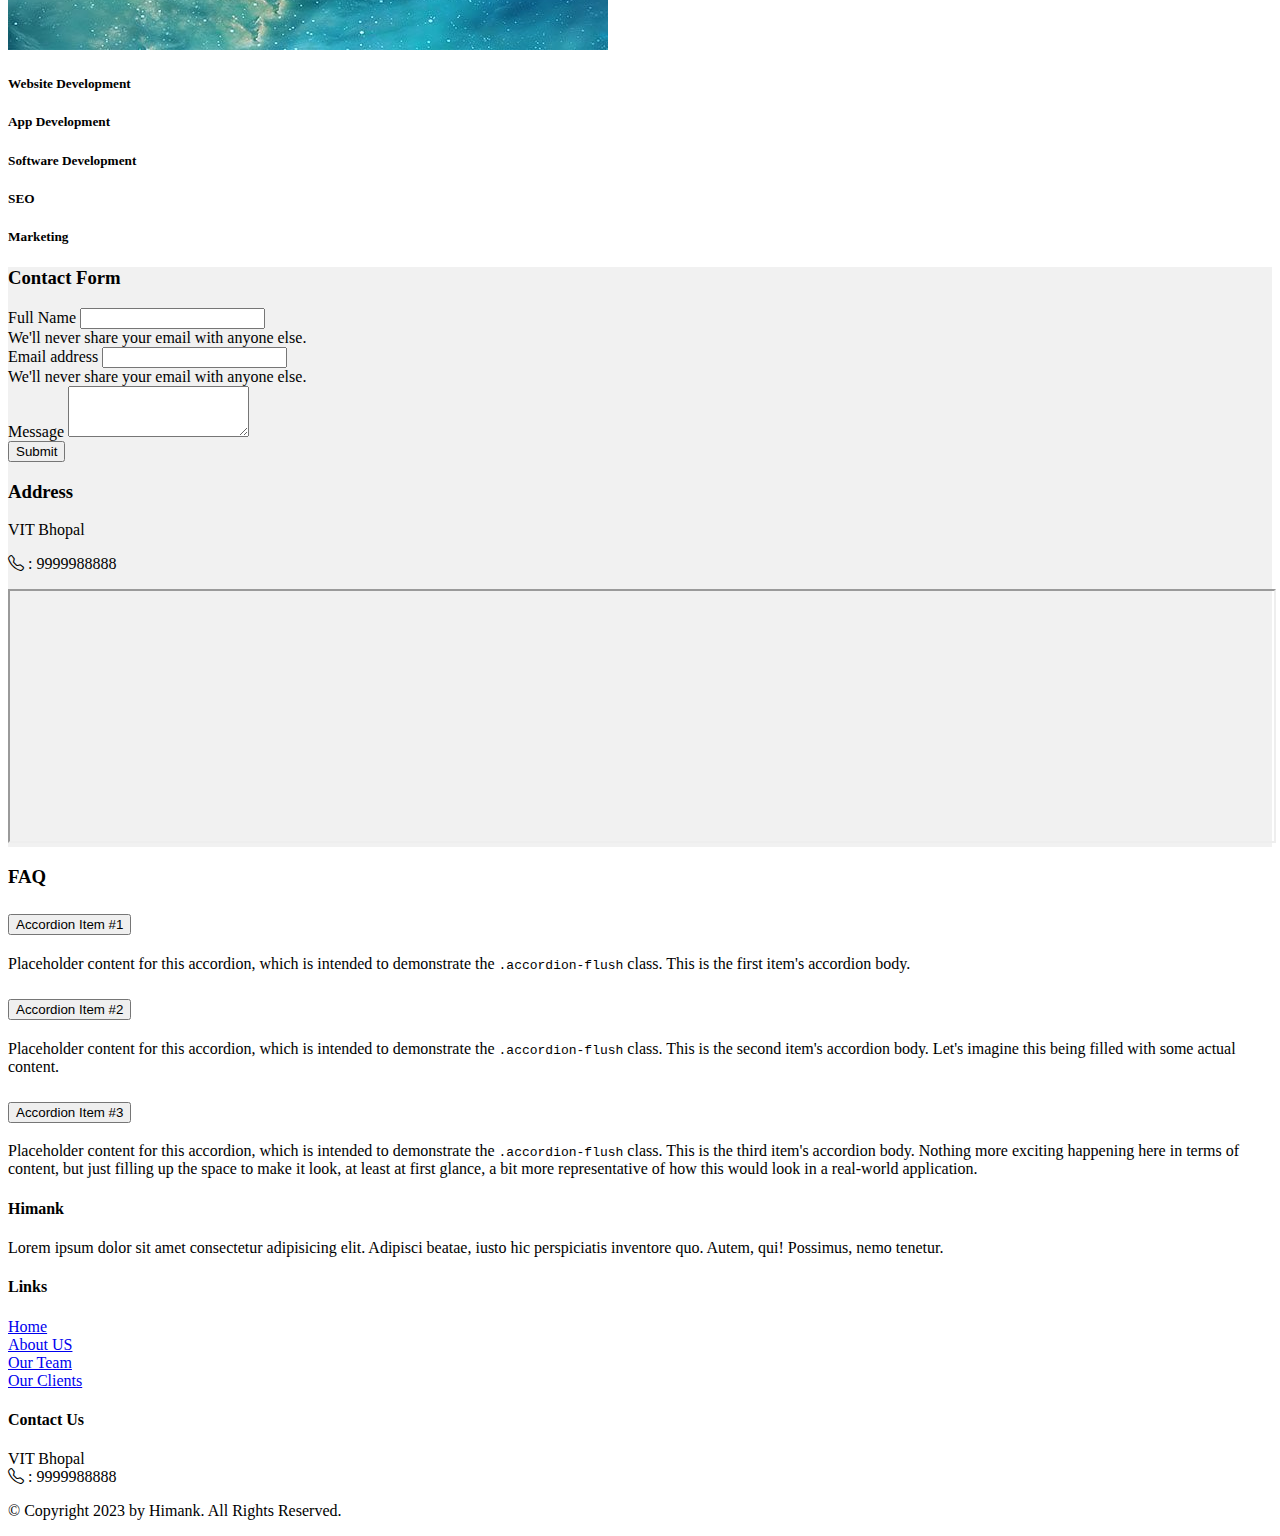
<file: Project - 3/Project1.html>
<!doctype html>
<html lang="en">

<head>
    <meta charset="utf-8">
    <meta name="viewport" content="width=device-width, initial-scale=1">
    <link rel="stylesheet" href="https://cdn.jsdelivr.net/npm/bootstrap-icons@1.10.3/font/bootstrap-icons.css">
    <link rel="stylesheet" href="Project1.css">
    <title>Project-1</title>
    <link href="https://cdn.jsdelivr.net/npm/bootstrap@5.3.0-alpha2/dist/css/bootstrap.min.css" rel="stylesheet"
        integrity="sha384-aFq/bzH65dt+w6FI2ooMVUpc+21e0SRygnTpmBvdBgSdnuTN7QbdgL+OapgHtvPp" crossorigin="anonymous">
</head>

<body>

    <!-- Navbar -->
    <nav class="navbar navbar-expand-lg navbar-light" style="background-color: rgb(255, 165, 165);">
        <div class="container-fluid">
            <a class="navbar-brand" href="#"><strong>HIMANK</strong></a>
            <button class="navbar-toggler" type="button" data-bs-toggle="collapse"
                data-bs-target="#navbarSupportedContent" aria-controls="navbarSupportedContent" aria-expanded="false"
                aria-label="Toggle navigation">
                <span class="navbar-toggler-icon"></span>
            </button>
            <div class="collapse navbar-collapse" id="navbarSupportedContent">
                <ul class="navbar-nav me-auto mb-2 mb-lg-0">
                    <li class="nav-item">
                        <a class="nav-link active" aria-current="page" href="#" style="font-weight: 500;">Home</a>
                    </li>
                    <li class="nav-item">
                        <a class="nav-link" href="#">About Us</a>
                    </li>
                    <li class="nav-item">
                        <a class="nav-link" href="#">Clients</a>
                    </li>
                    <li class="nav-item dropdown">
                        <a class="nav-link dropdown-toggle" href="#" role="button" data-bs-toggle="dropdown"
                            aria-expanded="false">
                            Services
                        </a>
                        <ul class="dropdown-menu">
                            <li><a class="dropdown-item" href="#">Web Development</a></li>
                            <li><a class="dropdown-item" href="#">App Development</a></li>
                            <li>
                                <hr class="dropdown-divider">
                            </li>
                            <li><a class="dropdown-item" href="#">SEO</a></li>
                        </ul>
                    </li>
                    <li class="nav-item">
                        <a class="nav-link" href="#">Contact Us</a>
                    </li>
                </ul>
                <form class="d-flex" role="search">
                    <input class="form-control me-2" type="search" placeholder="Search" aria-label="Search">
                    <button class="btn btn-outline-success" type="submit">Search</button>
                </form>
            </div>
        </div>
    </nav>

    <!-- Slider -->
    <div id="carouselExampleCaptions" class="carousel slide">
        <div class="carousel-indicators">
            <button type="button" data-bs-target="#carouselExampleCaptions" data-bs-slide-to="0" class="active"
                aria-current="true" aria-label="Slide 1"></button>
            <button type="button" data-bs-target="#carouselExampleCaptions" data-bs-slide-to="1"
                aria-label="Slide 2"></button>
            <button type="button" data-bs-target="#carouselExampleCaptions" data-bs-slide-to="2"
                aria-label="Slide 3"></button>
        </div>
        <div class="carousel-inner">
            <div class="carousel-item active">
                <img src="Images/road.jpg" class="d-block w-100" alt="...">
                <div class="carousel-caption d-none d-md-block">
                    <h5>First slide label</h5>
                    <p>Some representative placeholder content for the first slide.</p>
                </div>
            </div>
            <div class="carousel-item">
                <img src="Images/mountains.jpg" class="d-block w-100" alt="...">
                <div class="carousel-caption d-none d-md-block">
                    <h5>Second slide label</h5>
                    <p>Some representative placeholder content for the second slide.</p>
                </div>
            </div>
            <div class="carousel-item">
                <img src="Images/cliff.jpg" class="d-block w-100" alt="...">
                <div class="carousel-caption d-none d-md-block">
                    <h5>Third slide label</h5>
                    <p>Some representative placeholder content for the third slide.</p>
                </div>
            </div>
        </div>
        <button class="carousel-control-prev" type="button" data-bs-target="#carouselExampleCaptions"
            data-bs-slide="prev">
            <span class="carousel-control-prev-icon" aria-hidden="true"></span>
            <span class="visually-hidden">Previous</span>
        </button>
        <button class="carousel-control-next" type="button" data-bs-target="#carouselExampleCaptions"
            data-bs-slide="next">
            <span class="carousel-control-next-icon" aria-hidden="true"></span>
            <span class="visually-hidden">Next</span>
        </button>
    </div>

    <!-- Tagline -->
    <div class="container-fluid">
        <div class="row">
            <div class="col-12">
                <h3 class="display-6 text-center mt-5 mb-5">Lorem, ipsum dolor sit amet consectetur adipisicing elit
                    delectus quia. <br> Laboriosam expedita, pariatur libero voluptatem.</h3>
            </div>
        </div>


        <!-- Feature -->
        <div class="row justify-content-evenly">
            <div class="col-md-3 text-center">
                <h1><i class="bi bi-file-code-fill text-primary"></i></h1>
                <h5>Build for developers</h5>
                <p>Lorem ipsum dolor sit amet consectetur adipisicing elit. Velit cupiditate error aliquid repellendus
                    recusandae dolor id nesciunt illum quasi mollitia?</p>
            </div>
            <div class="col-md-3 text-center">
                <h1><i class="bi bi-easel-fill text-danger"></i></h1>
                <h5>Build for developers</h5>
                <p>Lorem ipsum dolor sit amet consectetur adipisicing elit. Velit cupiditate error aliquid repellendus
                    recusandae dolor id nesciunt illum quasi mollitia?</p>
            </div>
            <div class="col-md-3 text-center">
                <h1><i class="bi bi-calendar-range-fill text-success"></i></h1>
                <h5>Build for developers</h5>
                <p>Lorem ipsum dolor sit amet consectetur adipisicing elit. Velit cupiditate error aliquid repellendus
                    recusandae dolor id nesciunt illum quasi mollitia?</p>
            </div>
        </div>

        <hr>

        <div class="row justify-content-evenly pt-3 pb-5">
            <div class="col-md-5 pt-3">
                <img src="Images/111.jpg" class="img-fluid" alt="">
            </div>

            <div class="col-md-5 pt-3">
                <h5 class="mt-3">Website Development</h5>
                <div class="progress" role="progressbar" aria-label="Success example" aria-valuenow="25"
                    aria-valuemin="0" aria-valuemax="100">
                    <div class="progress-bar bg-success" style="width: 77%"></div>
                </div>

                <h5 class="mt-3">App Development</h5>
                <div class="progress" role="progressbar" aria-label="Info example" aria-valuenow="50" aria-valuemin="0"
                    aria-valuemax="100">
                    <div class="progress-bar bg-info" style="width: 32%"></div>
                </div>

                <h5 class="mt-3">Software Development</h5>
                <div class="progress" role="progressbar" aria-label="Warning example" aria-valuenow="75"
                    aria-valuemin="0" aria-valuemax="100">
                    <div class="progress-bar bg-warning" style="width: 69%"></div>
                </div>

                <h5 class="mt-3">SEO</h5>
                <div class="progress" role="progressbar" aria-label="Danger example" aria-valuenow="100"
                    aria-valuemin="0" aria-valuemax="100">
                    <div class="progress-bar bg-danger" style="width: 94%"></div>
                </div>

                <h5 class="mt-3">Marketing</h5>
                <div class="progress" role="progressbar" aria-label="Primary example" aria-valuenow="100"
                    aria-valuemin="0" aria-valuemax="100">
                    <div class="progress-bar bg-primary" style="width: 48%"></div>
                </div>
            </div>
        </div>



        <!-- Contact -->
        <div class="row justify-content-evenly pt-2 pb-5" style="background-color: #f1f1f1;">
            <div class="col-md-5 mt-5">
                <h3 class="mb-3">Contact Form</h3>
                <form>
                    <div class="mb-3">
                        <label for="name" class="form-label">Full Name</label>
                        <input type="text" class="form-control" id="name1">
                        <div id="emailHelp" class="form-text">We'll never share your email with anyone else.</div>
                    </div>
                    <div class="mb-3">
                        <label for="exampleInputEmail1" class="form-label">Email address</label>
                        <input type="email" class="form-control" id="exampleInputEmail1" aria-describedby="emailHelp">
                        <div id="emailHelp" class="form-text">We'll never share your email with anyone else.</div>
                    </div>
                    <div class="mb-3">
                        <label for="exampleFormControlTextarea1" class="form-label">Message</label>
                        <textarea class="form-control" id="exampleFormControlTextarea1" rows="3"></textarea>
                    </div>
                    <button type="submit" class="btn btn-primary">Submit</button>
                </form>
            </div>

            <div class="col-md-5 mt-5">
                <h3 class="mb-3">Address</h3>
                <p>VIT Bhopal</p>
                <p> <i class="bi bi-telephone"></i> : 9999988888</p>
                <iframe
                    src="https://www.google.com/maps/embed?pb=!1m18!1m12!1m3!1d3670.535869806468!2d76.8490984147705!3d23.077471484925244!2m3!1f0!2f0!3f0!3m2!1i1024!2i768!4f13.1!3m3!1m2!1s0x397ce9ceaaaaaaab%3A0xa224b6b82b421f83!2sVellore%20Institute%20of%20Technology%20-%20VIT%20Bhopal!5e0!3m2!1sen!2sin!4v1679897865513!5m2!1sen!2sin"
                    style="width: 100%;" height="250" style="border:0;" allowfullscreen="" loading="lazy"
                    referrerpolicy="no-referrer-when-downgrade">
                </iframe>
            </div>
        </div>
        
        <!-- FAQ -->
        <div class="row justify-content-evenly pb-5 pt-5">
            <div class="col-md-10">
                <h3 class="text-center pb-3">FAQ</h3>
                <div class="accordion accordion-flush border" id="accordionFlushExample">
                    <div class="accordion-item">
                      <h2 class="accordion-header">
                        <button class="accordion-button collapsed" type="button" data-bs-toggle="collapse" data-bs-target="#flush-collapseOne" aria-expanded="false" aria-controls="flush-collapseOne">
                          Accordion Item #1
                        </button>
                      </h2>
                      <div id="flush-collapseOne" class="accordion-collapse collapse" data-bs-parent="#accordionFlushExample">
                        <div class="accordion-body">Placeholder content for this accordion, which is intended to demonstrate the <code>.accordion-flush</code> class. This is the first item's accordion body.</div>
                      </div>
                    </div>
                    <div class="accordion-item">
                      <h2 class="accordion-header">
                        <button class="accordion-button collapsed" type="button" data-bs-toggle="collapse" data-bs-target="#flush-collapseTwo" aria-expanded="false" aria-controls="flush-collapseTwo">
                          Accordion Item #2
                        </button>
                      </h2>
                      <div id="flush-collapseTwo" class="accordion-collapse collapse" data-bs-parent="#accordionFlushExample">
                        <div class="accordion-body">Placeholder content for this accordion, which is intended to demonstrate the <code>.accordion-flush</code> class. This is the second item's accordion body. Let's imagine this being filled with some actual content.</div>
                      </div>
                    </div>
                    <div class="accordion-item">
                      <h2 class="accordion-header">
                        <button class="accordion-button collapsed" type="button" data-bs-toggle="collapse" data-bs-target="#flush-collapseThree" aria-expanded="false" aria-controls="flush-collapseThree">
                          Accordion Item #3
                        </button>
                      </h2>
                      <div id="flush-collapseThree" class="accordion-collapse collapse" data-bs-parent="#accordionFlushExample">
                        <div class="accordion-body">Placeholder content for this accordion, which is intended to demonstrate the <code>.accordion-flush</code> class. This is the third item's accordion body. Nothing more exciting happening here in terms of content, but just filling up the space to make it look, at least at first glance, a bit more representative of how this would look in a real-world application.</div>
                      </div>
                    </div>
                  </div>
            </div>
        </div>

        <!-- Footer -->
        <div class="row justify-content-evenly bg-dark text-white pt-2 pb-5">
            <div class="col-md-3 pt-3">
                <h4 class="pb-1">Himank</h4>
                <p>Lorem ipsum dolor sit amet consectetur adipisicing elit. Adipisci beatae, iusto hic perspiciatis inventore quo. Autem, qui! Possimus, nemo tenetur.</p>
            </div>
            <div class="col-md-3 pt-3">
                <h4 class="pb-1">Links</h4>
                <a href="#" class="link-light text-decoration-none">Home</a><br>
                <a href="#" class="link-light text-decoration-none">About US</a><br>
                <a href="#" class="link-light text-decoration-none">Our Team</a><br>
                <a href="#" class="link-light text-decoration-none">Our Clients</a><br>
            </div>
            <div class="col-md-3 pt-3">
                <h4 class="pb-1">Contact Us</h4>
                <p>VIT Bhopal <br><i class="bi bi-telephone"></i> : 9999988888</p>
            </div>
        </div>

        <!-- Copyright -->
        <div class="row bg-secondary text-center text-white pt-3">
            <div class="col-12">
                <p>&copy; Copyright 2023 by Himank. All Rights Reserved.</p>
            </div>
        </div>
        
    </div>

    <script src="https://cdn.jsdelivr.net/npm/bootstrap@5.3.0-alpha2/dist/js/bootstrap.bundle.min.js"
        integrity="sha384-qKXV1j0HvMUeCBQ+QVp7JcfGl760yU08IQ+GpUo5hlbpg51QRiuqHAJz8+BrxE/N"
        crossorigin="anonymous"></script>
</body>

</html>
</file>
<file: Project - 2/Project2.css>
/* Navbar */
#top_nav{
    background-color: #daac00 ;
    padding: 0 8%;
}

.navbar-dark .navbar-nav .nav-link{
    color: rgb(255, 255, 255);
    font-size: 20px;
    padding-left: 40px !important;
} 

#searchbox{
    background-color: #fcc302;
    color: white;
    border: 0;
    border-radius: 0;
    position: relative;
    left: 45px;
}

#searchbox::placeholder{
    color: white;
}

#searchbtn{
    position: relative;
    z-index: 2;
    background-color: #00bec9;
    color: white;
    border: 0;
    border-radius: 0;
}

@media only screen and (max-width:1000px)  {
    #searchform{
        margin-bottom: 20px;
        position: relative;
        left: -20px;
    }
}

@media only screen and (max-width:500px)  {
    #top_nav{
        padding: 0;
    }
}

/* Banner */
#banner{
    background-color: #fcc302;
    padding-bottom: 20px;
}

#bannertext h1{
    color: white;
    font-size: 70px;
    margin-top: 80px;
}

#bannertext p{
    color: white;
    font-size: 20px;
    margin: 20px 0;
}

#banner-btn-1{
    background-color: #00bec9;
    border: 2px solid #00bec9;
    color: white;
}

#banner-btn-2{
    border: 2px solid white;
    color: white;
    margin-left: 15px;
}

@media only screen and (max-width:1300px) {
    #bannertext h1{
        font-size: 50px;
    }   
}

@media only screen and (max-width:1100px) {
    #bannertext h1{
        font-size: 40px;
    }

    #bannering img{
        padding-top: 70px;
    }
}

/* Service */
#service-text{
    padding-top: 10%;
    padding-bottom: 5%;
}

#service-btn{
    columns: white;
    background-color: #fcc302;
    border: 2px solid #fcc302;
}

#service-img{
    padding: 5%;
}

@media only screen and (max-width:1100px) {
    #service-img{
        padding: 10%;
    }
}

/* Counter */
#counter-section{
    background-color: #fcc302;

}

.counter-icon{
    font-size: 50px;
}

/* blog */
#blog{
    padding: 70px 0;
}

#blog-title{
    font-size: 50px;
    font-weight: bolder;
}

#blog-p{
    font-size: 20px;
    margin-bottom: 90px;
}

.article-detail{
    padding: 15px;
    border: 1px solid rgb(185, 185, 185);
    border-top: 0;
}

.article-date, .article-link{
    color: #00bec9;
}

/* Footer */
#footer{
    background-color: #343434;
    padding: 60px 0;
}

#footer h4{
    font-size: 35px;
}

#footer a, footer p{
    font-size: 18px;
}

#footer a{
    color: white;
    text-decoration: none;
}

#footer-form{
    margin: 10px 0;
}

#footer-searchbox{
    background-color: #fcc302;
    color: white;
    border: 0;
    padding: 10px;
    max-width: 350px;
    width: 100%;
    position: relative;
    left: 10px;
}

#footer-search-submit{
    background-color: #00bec9;
    color: white;
    border: 0;
    border-radius: 0;
    padding: 10px 20px;
}

.social-icon{
    font-size: 25px;
    padding-left: 8px;
}

@media only screen and (max-width:1304px) {
    #footer-searchbox{
        max-width: 200px;
    }
}

@media only screen and (max-width:852px) {
    #footer-searchbox{
        max-width: 120px;
    }
}

@media only screen and (max-width:500px) {
    #footer-searchbox{
        max-width: 200px;
    }

    #footer{
        padding-top: 10px;
    }

    #footer h4{
        padding-top: 50px;
    }
}
</file>
<file: Project - 3/Project1.css>
.navbar-expand-lg .navbar-nav .nav-link {
    color: Black;
    font-weight: 500;
}
</file>
